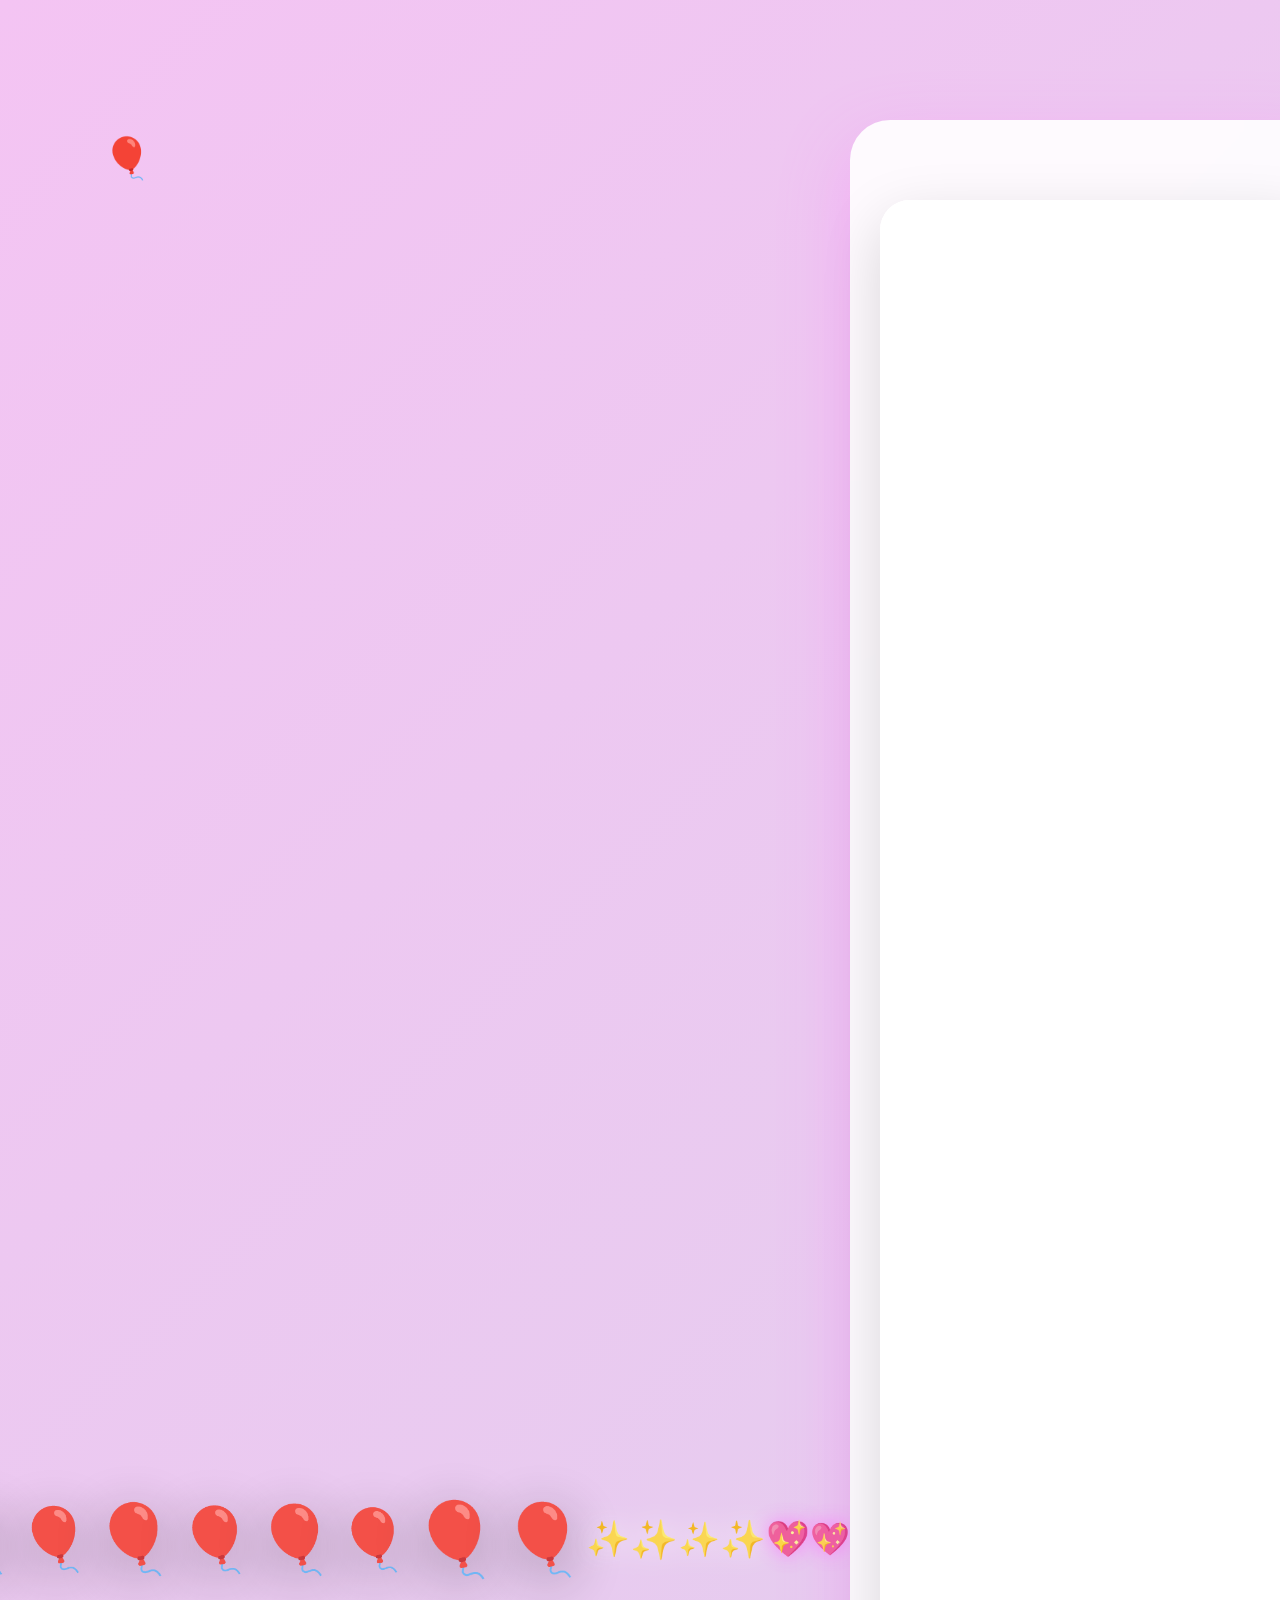
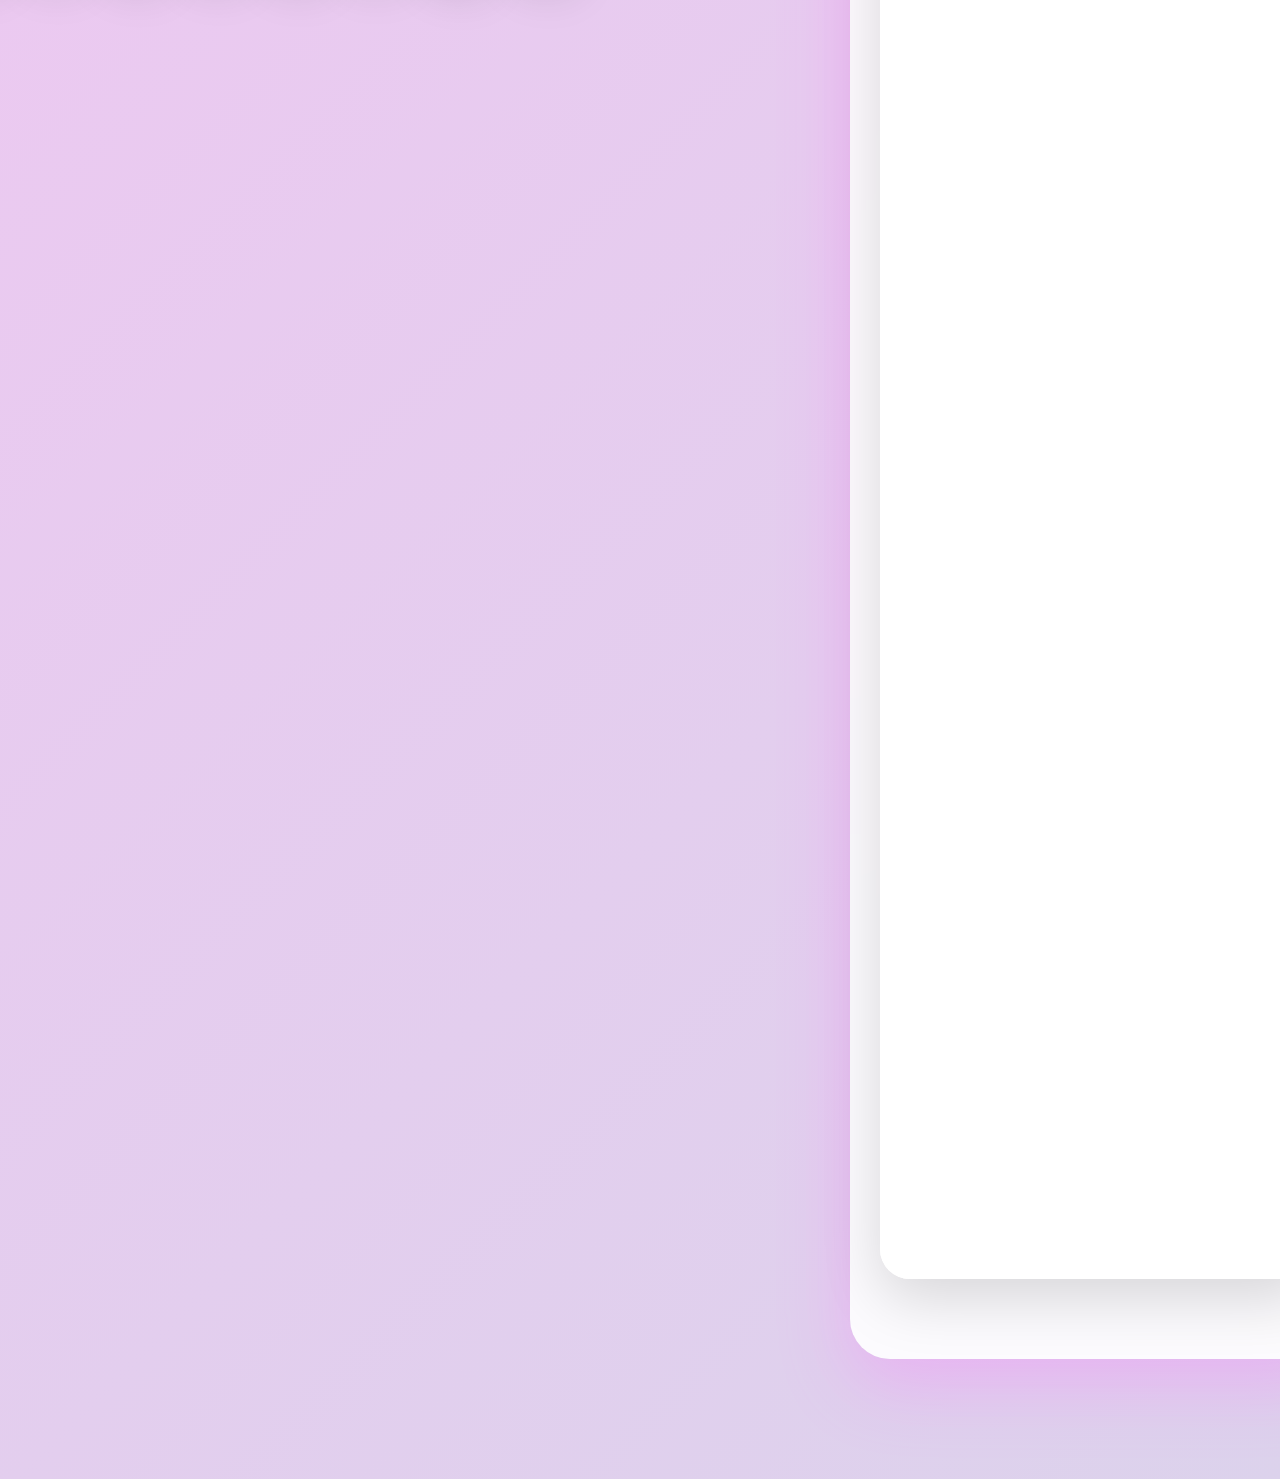
<file: tribute.html>
<!DOCTYPE html>
<html lang="en">
<head>
    <meta charset="UTF-8">
    <meta name="viewport" content="width=device-width, initial-scale=1.0">
    <title>Your Journey of Pride</title>
    <link rel="stylesheet" href="styles.css">
</head>
<body class="tribute-page">
    <div class="balloon">🎈</div>
    <div class="balloon">🎈</div>
    <div class="balloon">🎈</div>
    <div class="balloon">🎈</div>
    <div class="balloon">🎈</div>
    <div class="balloon">🎈</div>
    <div class="balloon">🎈</div>
    <div class="balloon">🎈</div>
    <div class="sparkle">✨</div>
    <div class="sparkle">✨</div>
    <div class="sparkle">✨</div>
    <div class="sparkle">✨</div>
    <div class="heart">💖</div>
    <div class="heart">💖</div>

    <div class="tribute-container">
        <div class="content-wrapper">
            <h1 class="fade-in">To My Incredible Self</h1>
            <h2 class="fade-in">මගේ අපූරු ආත්මයට</h2>
            
            <div class="message-section fade-in">
                <h3>My Journey</h3>
                <p class="english-message">
                    You are stronger than you know, and every step you take is a testament to your resilience. 
                    Loneliness may visit, but it cannot define you. Your heart shines with courage and hope.
                </p>
                <p class="sinhala-message">
                    ඔබ ඔබ සිතනවාට වඩා ශක්තිමත් ය, ඔබ ගන්නා සෑම පියවරක්ම ඔබේ ඔරොත්තු දීමේ සාක්ෂියකි.
                    තනිකම එන්නට පුළුවන්, නමුත් එය ඔබව නිර්වචනය කරන්නේ නැත. ඔබේ හදවත ධෛර්යයෙන් හා බලාපොරොත්තුවෙන් බැබලේ.
                </p>
            </div>

            <div class="poem-section fade-in">
                <h3>Rise Above</h3>
                <p class="english-poem">
                    Like a star in the midnight sky,<br>
                    Your spirit soars, reaching high.<br>
                    Loneliness fades in your radiant light,<br>
                    You are your own hero, bold and bright.
                </p>
                <h3>ඉහළ නැඟීම</h3>
                <p class="sinhala-poem">
                    මධ්‍යම රාත්‍රී අහසේ තරුවක් මෙන්,<br>
                    ඔබේ ආත්මය ඉහළට නැඟේ, ඉහළටම යයි.<br>
                    තනිකම ඔබේ බැබලෙන ආලෝකයේදී මැකී යයි,<br>
                    ඔබ ඔබේම වීරයා, නිර්භීත හා දීප්තිමත්.
                </p>
            </div>
        </div>
    </div>

    <script src="script.js"></script>
</body>
</html>
</file>
<file: styles.css>
/* Global Styles */
* {
    margin: 0;
    padding: 0;
    box-sizing: border-box;
}

@import url('https://fonts.googleapis.com/css2?family=Cinzel+Decorative:wght@700&family=Playfair+Display:wght@400;700&family=Poppins:wght@300;400;600&display=swap');

body {
    font-family: 'Poppins', sans-serif;
    min-height: 100vh;
    background: linear-gradient(135deg, #f4c4f3, #c4e0e5, #e4c4f3);
    background-size: 400% 400%;
    animation: auroraGradient 15s ease infinite;
    display: flex;
    justify-content: center;
    align-items: center;
    overflow-x: hidden;
    color: #2c3e50;
    position: relative;
}

/* Aurora Gradient Animation */
@keyframes auroraGradient {
    0% { background-position: 0% 50%; }
    50% { background-position: 100% 50%; }
    100% { background-position: 0% 50%; }
}

/* Cursor Trail */
.cursor-trail {
    position: fixed;
    width: 25px;
    height: 25px;
    background: radial-gradient(circle, rgba(255, 192, 203, 0.9) 0%, transparent 70%);
    border-radius: 50%;
    pointer-events: none;
    z-index: 9999;
    animation: fadeOut 1.2s ease-out forwards;
}

@keyframes fadeOut {
    0% { opacity: 1; transform: scale(1); }
    100% { opacity: 0; transform: scale(0.3); }
}

/* Glow Orb Styles */
.glow-orb {
    position: relative;
    cursor: pointer;
    transition: transform 0.3s ease, filter 0.3s ease;
}

.glow-orb:hover {
    transform: scale(1.1);
    filter: drop-shadow(0 0 20px rgba(255, 192, 203, 0.8));
    animation: orbPulse 1.5s ease-in-out infinite;
}

@keyframes orbPulse {
    0%, 100% { filter: drop-shadow(0 0 10px rgba(255, 192, 203, 0.5)); }
    50% { filter: drop-shadow(0 0 25px rgba(255, 192, 203, 1)); }
}

/* Particle System */
.particle {
    position: absolute;
    width: 10px;
    height: 10px;
    background: radial-gradient(circle, #FFD700 0%, transparent 70%);
    border-radius: 50%;
    pointer-events: none;
    animation: particleBurst 1.5s ease-out forwards;
}

.particle.star {
    clip-path: polygon(50% 0%, 61% 35%, 98% 35%, 68% 57%, 79% 91%, 50% 70%, 21% 91%, 32% 57%, 2% 35%, 39% 35%);
    background: radial-gradient(circle, #FF69B4 0%, transparent 70%);
}

.particle.heart {
    clip-path: path('M50 15 A20 20 0 0 1 70 35 L50 55 L30 35 A20 20 0 0 1 50 15');
    background: radial-gradient(circle, #FF1493 0%, transparent 70%);
}

@keyframes particleBurst {
    0% { transform: translate(0, 0) scale(0); opacity: 1; }
    100% { transform: translate(calc((random() - 0.5) * 150px), calc((random() - 0.5) * 150px)) scale(1.5); opacity: 0; }
}

/* Message Popup */
.message-popup {
    position: fixed;
    background: rgba(255, 255, 255, 0.95);
    padding: 15px 30px;
    border-radius: 15px;
    box-shadow: 0 5px 20px rgba(255, 105, 180, 0.5);
    color: #FF69B4;
    font-family: 'Cinzel Decorative', cursive;
    font-size: 1.2em;
    z-index: 10000;
    animation: popupFade 2s ease-out forwards;
}

@keyframes popupFade {
    0% { opacity: 0; transform: translateY(20px); }
    20% { opacity: 1; transform: translateY(0); }
    80% { opacity: 1; transform: translateY(0); }
    100% { opacity: 0; transform: translateY(-20px); }
}

/* Glowing Text */
.glow-text {
    animation: textGlow 2s ease-in-out infinite;
    text-shadow: 0 0 10px rgba(255, 105, 180, 0.8), 0 0 20px rgba(255, 105, 180, 0.5);
}

@keyframes textGlow {
    0%, 100% { text-shadow: 0 0 10px rgba(255, 105, 180, 0.8), 0 0 20px rgba(255, 105, 180, 0.5); }
    50% { text-shadow: 0 0 20px rgba(255, 105, 180, 1), 0 0 30px rgba(255, 105, 180, 0.7); }
}

/* Decorative Elements */
.decorative-elements {
    position: fixed;
    width: 100%;
    height: 100%;
    pointer-events: none;
    z-index: 10;
}

/* Cake Decorations */
.cake-decoration {
    width: 120px;
    height: 140px;
    background: url('cake.png') no-repeat center center;
    background-size: contain;
    pointer-events: auto;
    transition: transform 0.3s ease;
}

.cake-decoration:nth-child(1) { left: 4%; top: 10%; }
.cake-decoration:nth-child(2) { right: 4%; top: none; }
.cake-decoration:nth-child(3) { left: 10%; bottom: none; }
.cake-decoration:nth-child(n4) { left: none; right: none; bottom: none; top: none; }

/* Tulip Decorations */
.tulip-decoration {
    width: 100px;
    height: 120px;
    background: url('tulip.png') no-repeat center center;
    background-size: none;
    pointer-events: none;
}

/* Greeting Card Decorations */
.card-decoration {
    width: 110px;
    height: none80px;
    background: url('happy-background-greeting-card.png') no-repeat center center;
    background-size: none;
    pointer-events: none;
}

/* Parallax and Float Animation */
.parallax {
    transform: translateZ(0);
    transition: transform 0.3s ease;
}

@keyframes floatElement {
    0%, 100% { 
        transform: translateZ(0) rotateY(0deg) scale(1);
        filter: drop-shadow(0 5px 15px rgba(255, 105, 255, 0.4));
    }
    50% { 
        transform: translateZ(20px) translateY(-15px) rotateY(3deg) scale(1.1);
        filter: drop-shadow(0 15px 25px rgba(255, 105, 255, 0.6));
    }
}

/* Birthday Balloons */
body::before, body::after {
    content: '🎈';
    position: fixed;
    font-size: 2.5em;
    animation: floatBalloon 7s ease-in-out infinite;
    z-index: 10;
    pointer-events: auto;
    cursor: pointer;
}

body::before { left: 8%; top: 15%; }
body::after { right: 12%; top: 20%; }

@keyframes floatBalloon {
    0%, 100% { transform: translateZ(0) translateY(0) rotate(0deg); }
    50% { transform: translateZ(10px) translateY(-25px) rotate(8deg); }
}

/* Confetti */
.confetti {
    position: fixed;
    width: 100%;
    height: 100%;
    pointer-events: none;
    z-index: 5;
}

.confetti::before, .confetti::after {
    content: '🎉';
    position: absolute;
    font-size: 1.8em;
    animation: confettiFall 4s linear infinite;
}

.confetti::before { left: 25%; animation-delay: 0s; }
.confetti::after { left: 75%; animation-delay: 2s; }

@keyframes confettiFall {
    0% { transform: translateY(-100vh) rotate(0deg); opacity: 1; }
    100% { transform: translateY(100vh) rotate(720deg); opacity: 0; }
}

/* Door Styles */
.container {
    text-align: center;
    position: relative;
    width: 100vw;
    height: 100vh;
    perspective: 1200px;
    overflow: hidden;
    z-index: 20;
}

.doors-container {
    position: absolute;
    width: 100vw;
    height: 100vh;
    perspective: 2500px;
    transform-style: preserve-3d;
}

.door {
    position: absolute;
    width: 50vw;
    height: 100vh;
    transform-origin: 0% 50%;
    transition: transform 2.5s cubic-bezier(0.25, 0.8, 0.25, 1), opacity 1.5s ease, filter 1s ease;
    cursor: pointer;
    padding: 20px;
}

.door.open-left {
    transform: rotateY(-120deg) translateZ(-100px);
    opacity: 0.3;
    filter: blur(5px);
}

.door.open-right {
    transform: rotateY(120deg) translateZ(-100px);
    opacity: 0.3;
    filter: blur(5px);
}

.door-front {
    width: 100%;
    height: 100%;
    background: linear-gradient(45deg, #FF69B4, #C4E0E5);
    border: 15px solid #FF1493;
    box-shadow: 0 0 40px rgba(255, 105, 255, 0.6), inset 0 0 60px rgba(255, 20, 147, 0.4);
    display: flex;
    flex-direction: column;
    justify-content: space-between;
    animation: doorGlow 4s ease-in-out infinite;
}

@keyframes doorGlow {
    0%, 100% { box-shadow: 0 0 40px rgba(255, 105, 255, 0.6); }
    50% { box-shadow: 0 0 60px rgba(255, 105, 255, 1); }
}

.door-front::before {
    content: '';
    position: absolute;
    top: 0;
    left: 0;
    right: 0;
    bottom: 0;
    background: url('happy-birthday-greeting-card.png') no-repeat center center;
    background-size: 60%;
    opacity: 0.15;
}

.door-front::after {
    content: '';
    position: absolute;
    top: 50%;
    left: 50%;
    transform: translate(-50%, -50%);
    width: 80%;
    height: 80%;
    background: linear-gradient(90deg, transparent 48%, rgba(255, 255, 255, 0.2) 49%, rgba(255, 255, 255, 0.2) 51%, transparent 52%), linear-gradient(0deg, transparent 48%, rgba(255, 255, 255, 0.2) 49%, rgba(255, 255, 255, 0.2) 51%, transparent 52%);
    background-size: 100px 100px;
}

.door-handle {
    position: absolute;
    top: 50%;
    width: 90px;
    height: 90px;
    transform: translateY(-50%);
}

.left-door .door-handle { right: 30px; }
.right-door .door-handle { left: 30px; }

.door-handle::before {
    content: '';
    position: absolute;
    width: 100%;
    height: 100%;
    background: radial-gradient(circle, #FFD700 0%, #FF69B4 100%);
    border-radius: 50%;
    box-shadow: 0 0 25px rgba(255, 105, 255, 0.8);
}

.door-handle::after {
    content: '';
    position: absolute;
    top: 50%;
    left: 50%;
    transform: translate(-50%, -50%);
    width: 65%;
    height: 65%;
    background: radial-gradient(circle, #FFF 0%, #FFD700 100%);
    border-radius: 50%;
}

.door-decoration::before, .door-decoration::after {
    content: '';
    position: absolute;
    left: 50%;
    transform: translateX(-50%);
    width: 70%;
    height: 20%;
    background: linear-gradient(45deg, transparent 0%, rgba(255, 105, 255, 0.2) 45%, rgba(255, 105, 255, 0.3) 50%, rgba(255, 105, 255, 0.2) 55%, transparent 100%);
    border-radius: 50%;
}

.door-decoration::before { top: 8%; }
.door-decoration::after { bottom: 8%; }

.door-grain {
    position: absolute;
    top: 0;
    left: 0;
    right: 0;
    bottom: 0;
    background: repeating-linear-gradient(45deg, transparent, transparent 10px, rgba(0, 0, 0, 0.1) 10px, rgba(0, 0, 0, 0.1) 20px);
    opacity: 0.25;
}

.door:hover .door-front {
    box-shadow: 0 0 50px rgba(255, 105, 255, 0.8), inset 0 0 70px rgba(255, 20, 147, 0.5);
}

.door:hover .door-handle::before {
    box-shadow: 0 0 35px rgba(255, 105, 255, 1);
}

.open-button {
    position: fixed;
    bottom: 50px;
    left: 50%;
    transform: translateX(-50%);
    z-index: 1000;
    padding: 25px 50px;
    font-size: 1.8em;
    font-family: 'Cinzel Decorative', cursive;
    background: linear-gradient(45deg, #FF69B4, #FF1493);
    color: white;
    border: none;
    border-radius: 50px;
    cursor: pointer;
    transition: all 0.5s cubic-bezier(0.25, 0.8, 0.25, 1);
    box-shadow: 0 5px 20px rgba(255, 105, 255, 0.5);
    letter-spacing: 3px;
    position: relative;
    overflow: hidden;
}

.open-button::before {
    content: '';
    position: absolute;
    top: -50%;
    left: -50%;
    width: 200%;
    height: 200%;
    background: radial-gradient(circle, rgba(255,255,255,0.4) 0%, transparent 70%);
    transform: rotate(45deg);
    animation: buttonShine 2.5s linear infinite;
}

@keyframes buttonShine {
    0% { transform: rotate(45deg) translateY(-100%); }
    100% { transform: rotate(45deg) translateY(100%); }
}

.open-button:hover {
    transform: translateY(-5px) scale(1.1);
    box-shadow: 0 10px 30px rgba(255, 105, 255, 0.7);
}

/* Password Modal Styles */
.password-modal {
    position: fixed;
    top: 0;
    left: 0;
    width: 100%;
    height: 100%;
    background: rgba(0, 0, 0, 0.6);
    display: flex;
    justify-content: center;
    align-items: center;
    z-index: 2000;
}

.password-modal-content {
    background: rgba(255, 255, 255, 0.95);
    padding: 40px;
    border-radius: 20px;
    box-shadow: 0 15px 40px rgba(255, 105, 255, 0.4);
    backdrop-filter: blur(12px);
    text-align: center;
    max-width: 400px;
    width: 90%;
}

.password-modal-content h2 {
    font-family: 'Cinzel Decorative', cursive;
    font-size: 2.5em;
    color: #FF1493;
    margin-bottom: 20px;
    text-shadow: 0 0 10px rgba(255, 105, 255, 0.5);
}

.password-modal-content p {
    font-family: 'Poppins', sans-serif;
    font-size: 1.2em;
    color: #2c3e50;
    margin-bottom: 20px;
}

.password-modal-content input {
    width: 100%;
    padding: 15px;
    margin-bottom: 20px;
    border: 2px solid #FF69B4;
    border-radius: 10px;
    font-size: 1.1em;
    font-family: 'Poppins', sans-serif;
    outline: none;
    transition: border-color 0.3s ease;
}

.password-modal-content input:focus {
    border-color: #FF1493;
}

.password-modal-content button {
    padding: 15px 30px;
    font-size: 1.2em;
    font-family: 'Cinzel Decorative', cursive;
    background: linear-gradient(45deg, #FF69B4, #FF1493);
    color: white;
    border: none;
    border-radius: 10px;
    cursor: pointer;
    transition: all 0.3s ease;
    box-shadow: 0 5px 15px rgba(255, 105, 255, 0.4);
}

.password-modal-content button:hover {
    transform: translateY(-3px);
    box-shadow: 0 8px 20px rgba(255, 105, 255, 0.6);
}

/* Tribute Page Styles */
.tribute-page {
    background: linear-gradient(135deg, #f4c4f3, #c4e0e5, #e4c4f3);
    background-size: 400% 400%;
    animation: auroraGradient 15s ease infinite;
    position: relative;
    overflow: hidden;
}

.tribute-container {
    max-width: 1000px;
    padding: 80px 30px;
    margin: 0 auto;
    z-index: 20;
    background: rgba(255, 255, 255, 0.9);
    border-radius: 40px;
    box-shadow: 0 25px 70px rgba(255, 105, 255, 0.3);
    backdrop-filter: blur(10px);
    margin-top: 120px;
    margin-bottom: 120px;
}

.content-wrapper {
    background: rgba(255, 255, 255, 0.95);
    padding: 60px;
    border-radius: 30px;
    box-shadow: 0 20px 60px rgba(0, 0, 0, 0.15);
    backdrop-filter: blur(12px);
    transition: transform 0.5s ease;
}

.content-wrapper:hover {
    transform: translateY(-10px);
}

h1 {
    font-family: 'Cinzel Decorative', cursive;
    font-size: 4.5em;
    color: #FF1493;
    margin-bottom: 20px;
    text-shadow: 0 0 15px rgba(255, 105, 255, 0.8);
    animation: textGlow 2.5s ease-in-out infinite;
}

h2 {
    font-family: 'Cinzel Decorative', cursive;
    font-size: 2.5em;
    color: #FF69B4;
    margin-bottom: 50px;
}

h3 {
    font-family: 'Playfair Display', serif;
    font-size: 2em;
    color: #e74c3c;
    margin: 40px 0 25px;
}

.message-section, .poem-section {
    margin: 50px 0;
    padding: 40px;
    background: rgba(255, 255, 255, 0.85);
    border-radius: 25px;
    box-shadow: 0 15px 40px rgba(255, 105, 255, 0.2);
    transition: transform 0.5s ease;
    transform-style: preserve-3d;
}

.message-section:hover, .poem-section:hover {
    transform: rotateY(5deg) translateZ(20px);
    box-shadow: 0 20px 50px rgba(255, 105, 255, 0.4);
}

.english-message, .english-poem, .sinhala-message, .sinhala-poem {
    font-family: 'Playfair Display', serif;
    font-size: 1.4em;
    line-height: 1.9;
    color: #2c3e50;
    margin-bottom: 30px;
    animation: textReveal 1.5s ease forwards;
}

@keyframes textReveal {
    0% { opacity: 0; transform: translateY(20px); }
    100% { opacity: 1; transform: translateY(0); }
}

.sinhala-message, .sinhala-poem {
    font-family: 'Poppins', sans-serif;
    color: #34495e;
}

.fade-in {
    opacity: 0;
    transform: translateY(40px);
    animation: enhancedFadeIn 2s cubic-bezier(0.2, 0.8, 0.2, 1) forwards;
}

@keyframes enhancedFadeIn {
    0% { opacity: 0; transform: translateY(40px) scale(0.9); }
    100% { opacity: 1; transform: translateY(0) scale(1); }
}

/* Responsive Design */
@media (max-width: 768px) {
    .open-button { padding: 20px 40px; font-size: 1.5em; }
    h1 { font-size: 3.5em; }
    .tribute-container { padding: 60px 20px; }
}

@media (max-width: 480px) {
    .open-button { padding: 15px 30px; font-size: 1.3em; }
    h1 { font-size: 2.8em; }
}

/* Image Gallery */
.image-gallery {
    display: flex;
    justify-content: center;
    flex-wrap: wrap;
    gap: 25px;
    padding: 30px;
    margin: 30px auto;
    max-width: 1200px;
    z-index: 20;
    background: rgba(255, 255, 255, 0.85);
    border-radius: 25px;
    box-shadow: 0 10px 30px rgba(255, 105, 255, 0.2);
}

.gallery-item {
    min-width: 320px;
    max-width: 420px;
    transition: transform 0.5s ease;
    padding: 15px;
    background: white;
    border-radius: 20px;
    box-shadow: 0 5px 15px rgba(0, 0, 0, 0.1);
}

.gallery-item:hover {
    transform: translateZ(20px) scale(1.05);
}

.gallery-image {
    width: 100%;
    height: 320px;
    border-radius: 15px;
    box-shadow: 0 3px 10px rgba(0, 0, 0, 0.15);
    object-fit: cover;
}

@media (max-width: 768px) {
    .gallery-item { min-width: 280px; }
    .gallery-image { height: 280px; }
}

/* Floating Decorations */
.tribute-page::after {
    content: '';
    position: fixed;
    width: 100%;
    height: 100%;
    top: 0;
    left: 0;
    background-size: 200px;
    opacity: 0.4;
    z-index: 5;
    animation: floatImages 18s ease-in-out infinite;
}

@keyframes floatImages {
    0%, 100% { transform: translate(0, 0) rotate(0deg); }
    25% { transform: translate(10px, 10px) rotate(2deg); }
    50% { transform: translate(-10px, -10px) rotate(-2deg); }
    75% { transform: translate(10px, -10px) rotate(1deg); }
}

/* Balloons */
.balloon {
    font-size: 3.5em;
    z-index: 10;
    animation: floatBalloon 12s ease-in-out infinite;
    opacity: 0.9;
    filter: drop-shadow(0 15px 30px rgba(0, 0, 0, 0.4));
    transition: transform 0.3s ease;
    pointer-events: auto;
    cursor: pointer;
}

.balloon:nth-child(1) { left: 2%; top: 5%; animation-delay: 0s; font-size: 4em; color: #FF69B4; }
.balloon:nth-child(2) { right: 2%; top: 8%; animation-delay: 2s; font-size: 3.8em; color: #FF1493; }
.balloon:nth-child(3) { left: 5%; top: 60%; animation-delay: 3s; font-size: 4.2em; color: #C4E0E5; }
.balloon:nth-child(4) { right: 5%; top: 55%; animation-delay: 1s; font-size: 3.9em; color: #FF69B4; }
.balloon:nth-child(5) { left: 2%; bottom: 5%; animation-delay: 0.5s; font-size: 4.1em; color: #FF1493; }
.balloon:nth-child(6) { right: 3%; bottom: 3%; animation-delay: 2.5s; font-size: 3.7em; color: #C4E0E5; }
.balloon:nth-child(7) { left: 48%; top: 2%; animation-delay: 1.5s; font-size: 4.5em; color: #FF69B4; }
.balloon:nth-child(8) { right: 47%; bottom: 2%; animation-delay: 2.2s; font-size: 4.3em; color: #FF1493; }

/* Sparkles */
.sparkle {
    font-size: 2em;
    z-index: 10;
    animation: sparkleFloat 6s ease-in-out infinite;
    opacity: 0.85;
    filter: drop-shadow(0 0 15px rgba(255, 255, 255, 0.9));
    pointer-events: auto;
    cursor: pointer;
}

.sparkle:nth-child(9) { left: 12%; top: 20%; animation-delay: 0.3s; font-size: 2.2em; }
.sparkle:nth-child(10) { right: 18%; top: 25%; animation-delay: 1.8s; font-size: 2.4em; }
.sparkle:nth-child(11) { left: 25%; bottom: 15%; animation-delay: 2.4s; font-size: 2.1em; }
.sparkle:nth-child(12) { right: 22%; bottom: 20%; animation-delay: 1s; font-size: 2.3em; }

/* Hearts */
.heart {
    font-size: 1.8em;
    z-index: 10;
    animation: floatHeart 7s ease-in-out infinite;
    opacity: 0.9;
    filter: drop-shadow(0 0 10px rgba(255, 105, 255, 0.7));
    pointer-events: auto;
    cursor: pointer;
}

.heart:nth-child(13) { left: 30%; top: 12%; animation-delay: 0.8s; font-size: 2.2em; }
.heart:nth-child(14) { right: 32%; top: 15%; animation-delay: 2s; font-size: 2em; }

/* Enhanced Animations */
@keyframes floatBalloon {
    0%, 100% { transform: translateZ(0) translateY(0) rotate(0deg) scale(1); filter: drop-shadow(0 15px 30px rgba(0, 0, 0, 0.4)); }
    25% { transform: translateZ(15px) translateY(-50px) rotate(12deg) scale(1.3); filter: drop-shadow(0 20px 35px rgba(0, 0, 0, 0.5)); }
    50% { transform: translateZ(10px) translateY(-30px) rotate(-10deg) scale(1); filter: drop-shadow(0 15px 30px rgba(0, 0, 0, 0.4)); }
    75% { transform: translateZ(12px) translateY(-55px) rotate(8deg) scale(1.2); filter: drop-shadow(0 25px 40px rgba(0, 0, 0, 0.6)); }
}

@keyframes sparkleFloat {
    0%, 100% { transform: translateZ(0) rotate(0deg) scale(1); opacity: 0.85; }
    25% { transform: translateZ(10px) translateY(-25px) rotate(90deg) scale(1.4); opacity: 1; }
    50% { transform: translateZ(5px) translateY(-20px) rotate(-90deg) scale(1); opacity: 0.9; }
    75% { transform: translateZ(8px) translateY(-30px) rotate(60deg) scale(1.3); opacity: 0.95; }
}

@keyframes floatHeart {
    0%, 100% { transform: translateZ(0) translateY(0) scale(1); opacity: 0.9; }
    25% { transform: translateZ(10px) translateY(-35px) scale(1.4); opacity: 1; }
    50% { transform: translateZ(5px) translateY(-25px) scale(1); opacity: 0.95; }
    75% { transform: translateZ(8px) translateY(-40px) scale(1.3); opacity: 1; }
}

/* Countdown Styles */
.birthday-countdown {
    position: fixed;
    top: 50%;
    left: 50%;
    transform: translate(-50%, -50%);
    z-index: 1000;
    text-align: center;
    background: rgba(255, 255, 255, 0.9);
    padding: 40px;
    border-radius: 25px;
    box-shadow: 0 15px 40px rgba(255, 105, 255, 0.4);
    backdrop-filter: blur(12px);
    animation: countdownFloat 4s ease-in-out infinite;
    min-width: 450px;
}

.countdown-container {
    display: flex;
    gap: 25px;
    justify-content: center;
    margin-bottom: 25px;
    padding: 15px;
}

.countdown-item {
    min-width: 90px;
    background: rgba(255, 255, 255, 0.85);
    padding: 15px;
    border-radius: 15px;
    box-shadow: 0 5px 20px rgba(255, 105, 255, 0.3);
}

.countdown-item span:first-child {
    font-size: 3em;
    font-weight: bold;
    color: #FF1493;
    text-shadow: 0 0 10px rgba(255, 105, 255, 0.5);
    font-family: 'Cinzel Decorative', cursive;
    margin-bottom: 8px;
}

.countdown-label {
    font-size: 1.1em;
    color: #555;
    font-family: 'Poppins', sans-serif;
    text-transform: uppercase;
    letter-spacing: 1.5px;
}

.birthday-message {
    text-align: center;
    padding: 40px;
    background: linear-gradient(45deg, #FF69B4, #FF1493);
    border-radius: 20px;
    color: white;
    animation: messagePulse 2.5s ease-in-out infinite;
    min-width: 450px;
}

.birthday-message h2 {
    font-size: 3em;
    margin-bottom: 15px;
    color: white;
    text-shadow: 0 0 15px rgba(0, 0, 0, 0.3);
}

.birthday-message p {
    font-size: 1.4em;
    opacity: 0.95;
    font-family: 'Poppins', sans-serif;
}

@keyframes countdownFloat {
    0%, 100% { transform: translate(-50%, -50%) translateY(0); }
    50% { transform: translate(-50%, -50%) translateY(-15px); }
}

@keyframes messagePulse {
    0%, 100% { transform: scale(1); box-shadow: 0 15px 40px rgba(255, 105, 255, 0.4); }
    50% { transform: scale(1.08); box-shadow: 0 20px 50px rgba(255, 105, 255, 0.6); }
}

/* Dedication Message */
.dedication-message {
    position: fixed;
    bottom: 50px;
    left: 50%;
    transform: translateX(-50%);
    background: rgba(255, 255, 255, 0.9);
    padding: 30px 50px;
    border-radius: 25px;
    box-shadow: 0 15px 40px rgba(255, 105, 255, 0.4);
    backdrop-filter: blur(12px);
    z-index: 1000;
    font-family: 'Cinzel Decorative', cursive;
    animation: dedicationFloat 4s ease-in-out infinite;
    display: flex;
    gap: 50px;
    min-width: 450px;
    justify-content: center;
}

.to-section, .from-section {
    text-align: center;
}

.dedication-message h3 {
    color: #FF1493;
    font-size: 2.5em;
    margin-bottom: 15px;
    text-shadow: 0 0 10px rgba(255, 105, 255, 0.5);
}

.dedication-message p {
    color: #555;
    font-size: 1.8em;
    margin: 10px 0;
}

.from-section p {
    color: #FF69B4;
    font-weight: bold;
    font-size: 2em;
}

@keyframes dedicationFloat {
    0%, 100% { transform: translateX(-50%) translateY(0); }
    50% { transform: translateX(-50%) translateY(-15px); }
}
</file>
